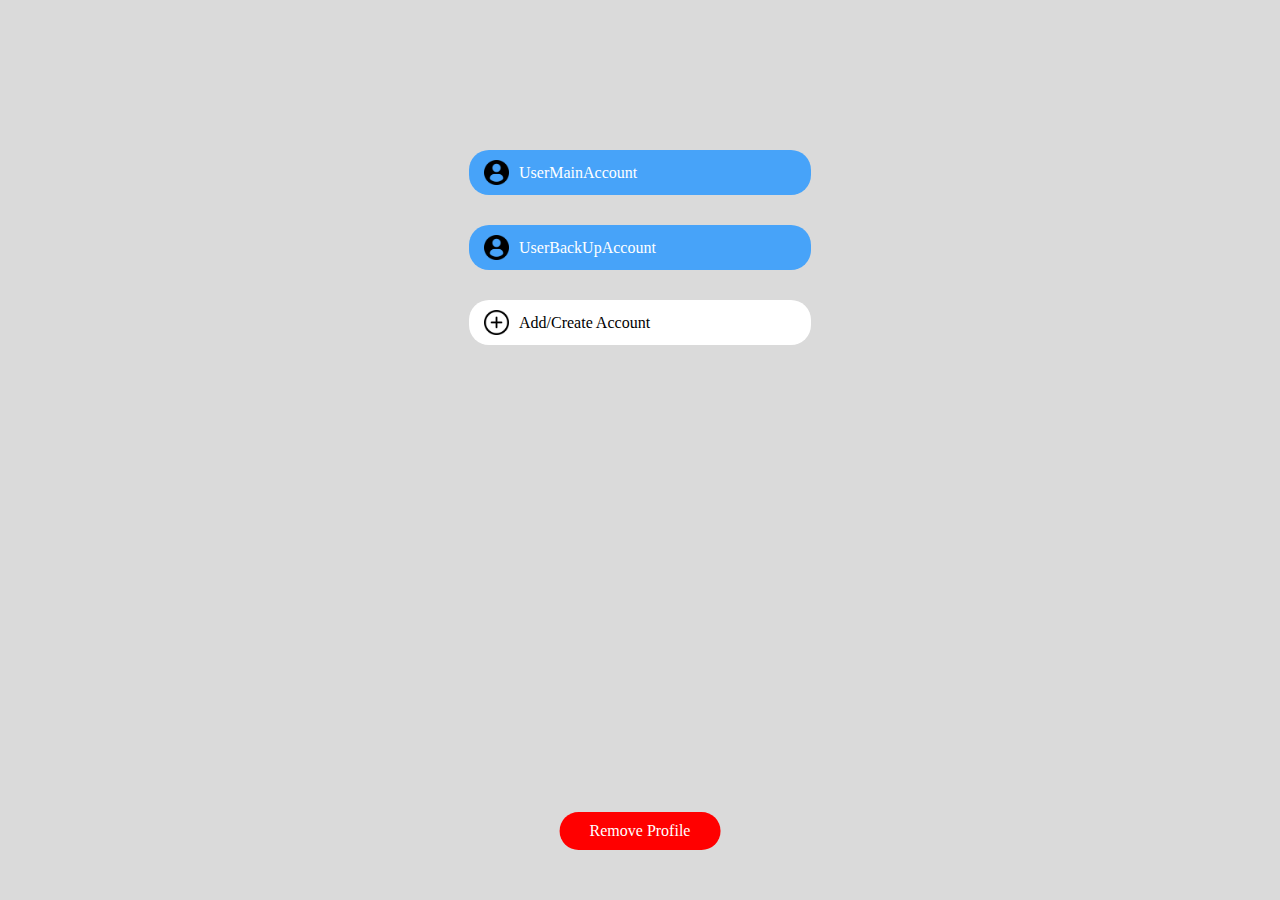
<file: index.html>
<!DOCTYPE html>
<html lang="en">
<head>
    <meta charset="UTF-8">
    <meta name="viewport" content="width=device-width, initial-scale=1.0">
    <title>Login</title>
    <link rel="stylesheet" href="/assets/css/login.css">
</head>
  <body>
    <div class="Container">
      
      <a href="/pages/home.html" class="MainAccBtn">
        <img src="/assets/images/profile-user.png" alt="UserProfile">
        UserMainAccount
      </a>

      <a href="/pages/home.html" class="BackUpAccBtn">
        <img src="/assets/images/profile-user.png" alt="UserProfile">
        UserBackUpAccount
      </a>

      <a href="/pages/register.html" class="AddAccBtn">
          <img src="/assets/images/add.png" alt="PlusIcon">
          Add/Create Account
      </a>

      <div class="DeleteBtn">
        Remove Profile
      </div>

    </div>

  </body>
</html>
</file>
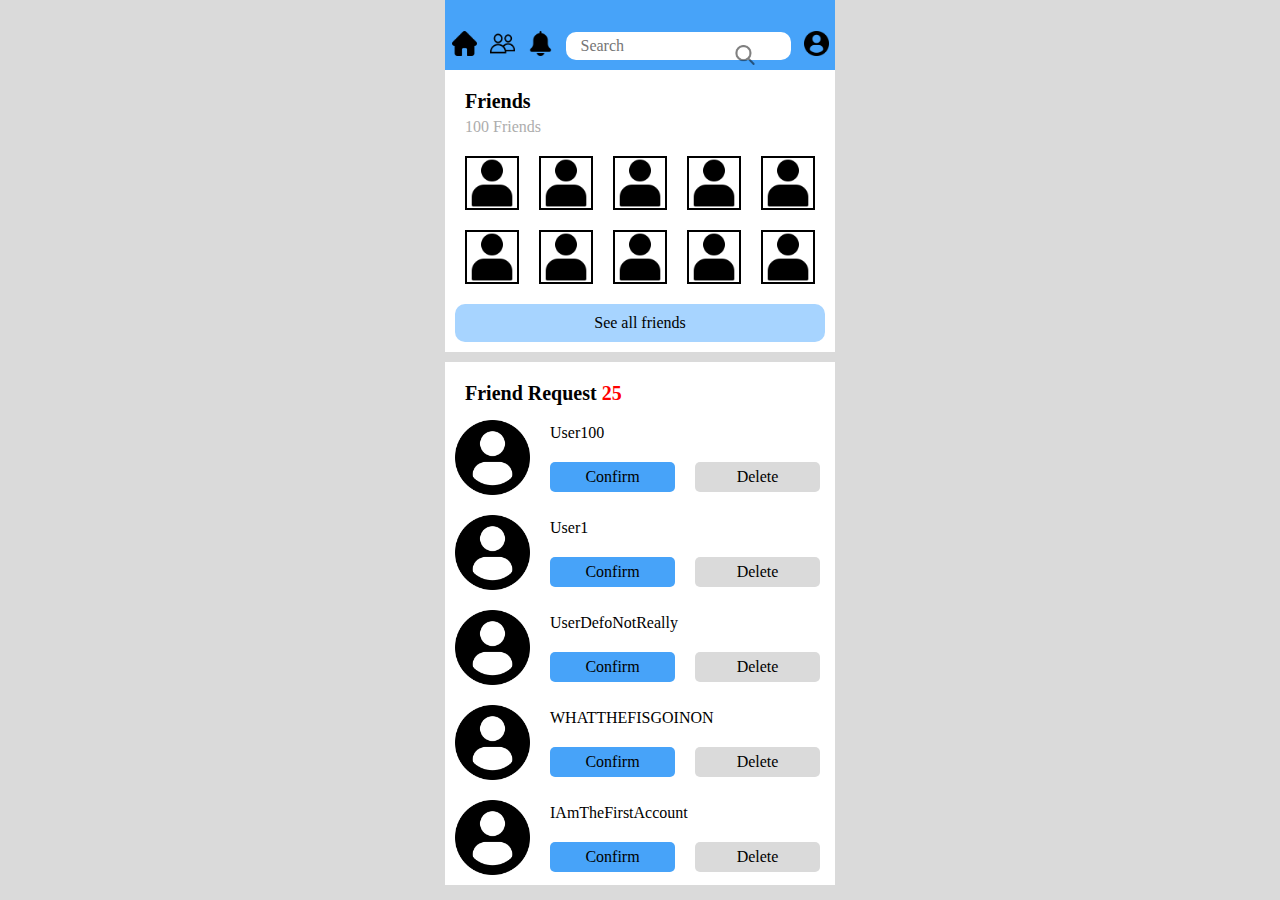
<file: pages/friend.html>
<!DOCTYPE html>
<html lang="en">
<head>
    <meta charset="UTF-8">
    <meta name="viewport" content="width=device-width, initial-scale=1.0">
    <title>Friends</title>
    <link rel="stylesheet" href="/assets/css/friend.css">
</head>
  <body>
      <div class="Container">

        <div class="TopBar">
          <a href="./home.html"><img src="/assets/images/home.png" alt="HomeSelectedIcon"></a>
          <a href="./friend.html"><img src="/assets/images/friendsSelect.png" alt="FriendsIcon"></a>
          <a href="./notification.html"><img src="/assets/images/bell.png" alt="NotificationIcon"></a>
          <textarea name="Search" id="Serarch" cols="20" rows="1" placeholder="Search"></textarea>
          <img class="SearchIcon" src="/assets/images/search.png" alt="SearchIcon">
          <a href="./profile.html"><img src="/assets/images/profile-user.png" alt="PFPIcon"></a>
        </div>  

        <div class="Friends">
          <div class="Title">Friends</div>
          <div class="Number">100 Friends</div>

          <div class="Row1">
            <img src="/assets/images/user.png" alt="FriendIcon">
            <img src="/assets/images/user.png" alt="FriendIcon">
            <img src="/assets/images/user.png" alt="FriendIcon">
            <img src="/assets/images/user.png" alt="FriendIcon">
            <img src="/assets/images/user.png" alt="FriendIcon">
          </div>

          <div class="Row2">
            <img src="/assets/images/user.png" alt="FriendIcon">
            <img src="/assets/images/user.png" alt="FriendIcon">
            <img src="/assets/images/user.png" alt="FriendIcon">
            <img src="/assets/images/user.png" alt="FriendIcon">
            <img src="/assets/images/user.png" alt="FriendIcon">
          </div>

          <div class="Cover">
            <div class="SeeAll">
              See all friends
            </div>
          </div>

        </div>

        <div class="Divider"></div>
        
        <div>
          <div class="Title"><b>Friend Request <span class="Red">25</span></b></div>

          <div class="Requester">
            <img src="/assets/images/profile-user.png" alt="PFPIcon">

            <div>
              <p class="Name">User100</p>
              <div class="Option">
                <div class="Confirm">Confirm</div>
                <div class="Delete">Delete</div>
              </div>
            </div>

          </div>

          <div class="Requester">
            <img src="/assets/images/profile-user.png" alt="PFPIcon">

            <div>
              <p class="Name">User1</p>
              <div class="Option">
                <div class="Confirm">Confirm</div>
                <div class="Delete">Delete</div>
              </div>
            </div>

          </div>

          <div class="Requester">
            <img src="/assets/images/profile-user.png" alt="PFPIcon">

            <div>
              <p class="Name">UserDefoNotReally</p>
              <div class="Option">
                <div class="Confirm">Confirm</div>
                <div class="Delete">Delete</div>
              </div>
            </div>

          </div>

          <div class="Requester">
            <img src="/assets/images/profile-user.png" alt="PFPIcon">

            <div>
              <p class="Name">WHATTHEFISGOINON</p>
              <div class="Option">
                <div class="Confirm">Confirm</div>
                <div class="Delete">Delete</div>
              </div>
            </div>

          </div>

          <div class="Requester">
            <img src="/assets/images/profile-user.png" alt="PFPIcon">

            <div>
              <p class="Name">IAmTheFirstAccount</p>
              <div class="Option">
                <div class="Confirm">Confirm</div>
                <div class="Delete">Delete</div>
              </div>
            </div>

          </div>

          

        </div>

      </div>
  </body>
</html>
</file>
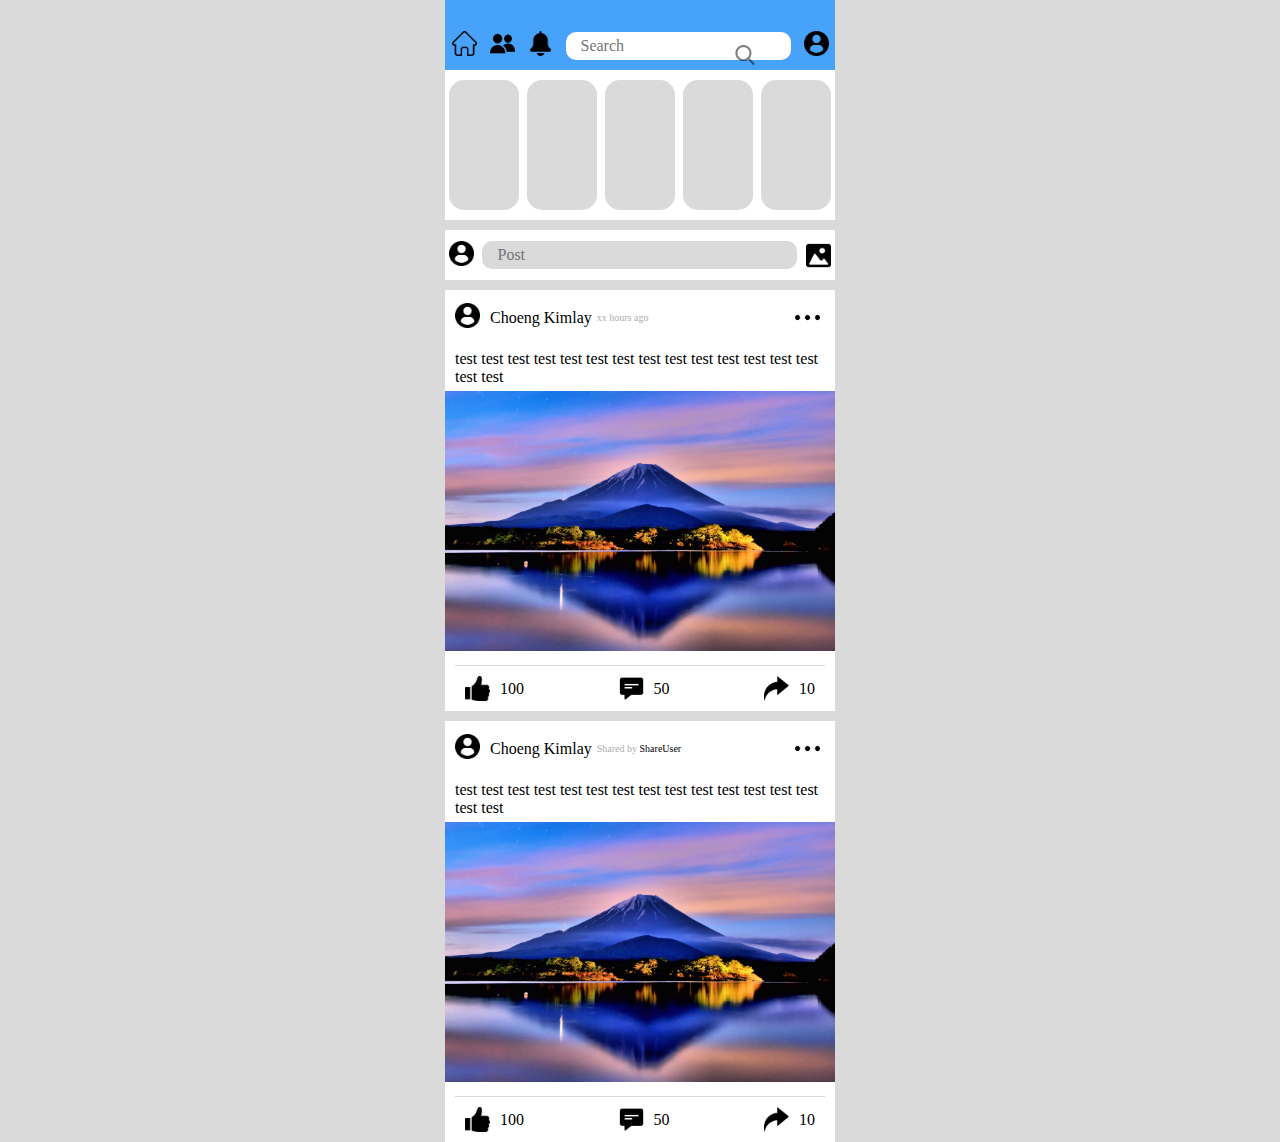
<file: pages/home.html>
<!DOCTYPE html>
<html lang="en">
<head>
  <meta charset="UTF-8">
  <meta name="viewport" content="width=device-width, initial-scale=1.0">
  <title>Home</title>
  <link rel="stylesheet" href="/assets/css/main.css">
</head>
  <body>

    <div class="Container">

      <div class="TopBar">
        <a href="./home.html"><img src="/assets/images/homeSelect.png" alt="HomeSelectedIcon"></a>
        <a href="./friend.html"><img src="/assets/images/friends.png" alt="FriendsIcon"></a>
        <a href="./notification.html"><img src="/assets/images/bell.png" alt="NotificationIcon"></a>
        <textarea name="Search" id="Serarch" cols="20" rows="1" placeholder="Search"></textarea>
        <img class="SearchIcon" src="/assets/images/search.png" alt="SearchIcon">
        <a href="./profile.html"><img src="/assets/images/profile-user.png" alt="PFPIcon"></a>
      </div>

      <div class="StoryContainer">
        <div class="Story"></div>
        <div class="Story"></div>
        <div class="Story"></div>
        <div class="Story"></div>
        <div class="Story"></div>
      </div>

      <div class="Upload">
        <a href="./profile.html"><img src="/assets/images/profile-user.png" alt="PFPIcon"></a>
        <textarea name="Post" id="Post" cols="30" rows="1" placeholder="Post"></textarea>
        <img src="/assets/images/insert-picture-icon.png" alt="PictureIcon">
      </div>

      <div class="PostContainer">

        <div class="PostTopBar">
          <div class="Profile">
            <a href="./profile.html"><img src="/assets/images/profile-user.png" alt="PFPIcon"></a>
            Choeng Kimlay
            <p>xx hours ago</p>
          </div>
          <img class="More" src="/assets/images/more.png" alt="MoreIcon">
        </div>
        
        <div class="PostText">
          test test test test test test test test test test test test test test test test
        </div>

        <img src="/assets/images/mountain.jpg" alt="PostImg">

        <div class="Divider"></div>

        <div class="PostBotBar">
          <div class="Like">
            <img src="/assets/images/like.png" alt="LikeIcon">
            100
          </div>

          <div class="Comment">
            <img src="/assets/images/comment.png" alt="CommentIcon">
            50
          </div>

          <div class="Share">
            <img src="/assets/images/share.png" alt="ShareIcon">
            10
          </div>
        </div>

      </div>

      <div class="PostContainer">
        
        <div class="PostTopBar">
          <div class="Profile">
            <a href="./profile.html"><img src="/assets/images/profile-user.png" alt="PFPIcon"></a>
            Choeng Kimlay
            <p>Shared by <span class="ShareName">ShareUser</span> </p>
          </div>
          <img class="More" src="/assets/images/more.png" alt="MoreIcon">
        </div>
        
        <div class="PostText">
          test test test test test test test test test test test test test test test test
        </div>

        <img src="/assets/images/mountain.jpg" alt="PostImg">

        <div class="Divider"></div>

        <div class="PostBotBar">
          <div class="Like">
            <img src="/assets/images/like.png" alt="LikeIcon">
            100
          </div>

          <div class="Comment">
            <img src="/assets/images/comment.png" alt="CommentIcon">
            50
          </div>

          <div class="Share">
            <img src="/assets/images/share.png" alt="ShareIcon">
            10
          </div>
        </div>

      </div>

      

    </div>

  </body>
</html>
</file>
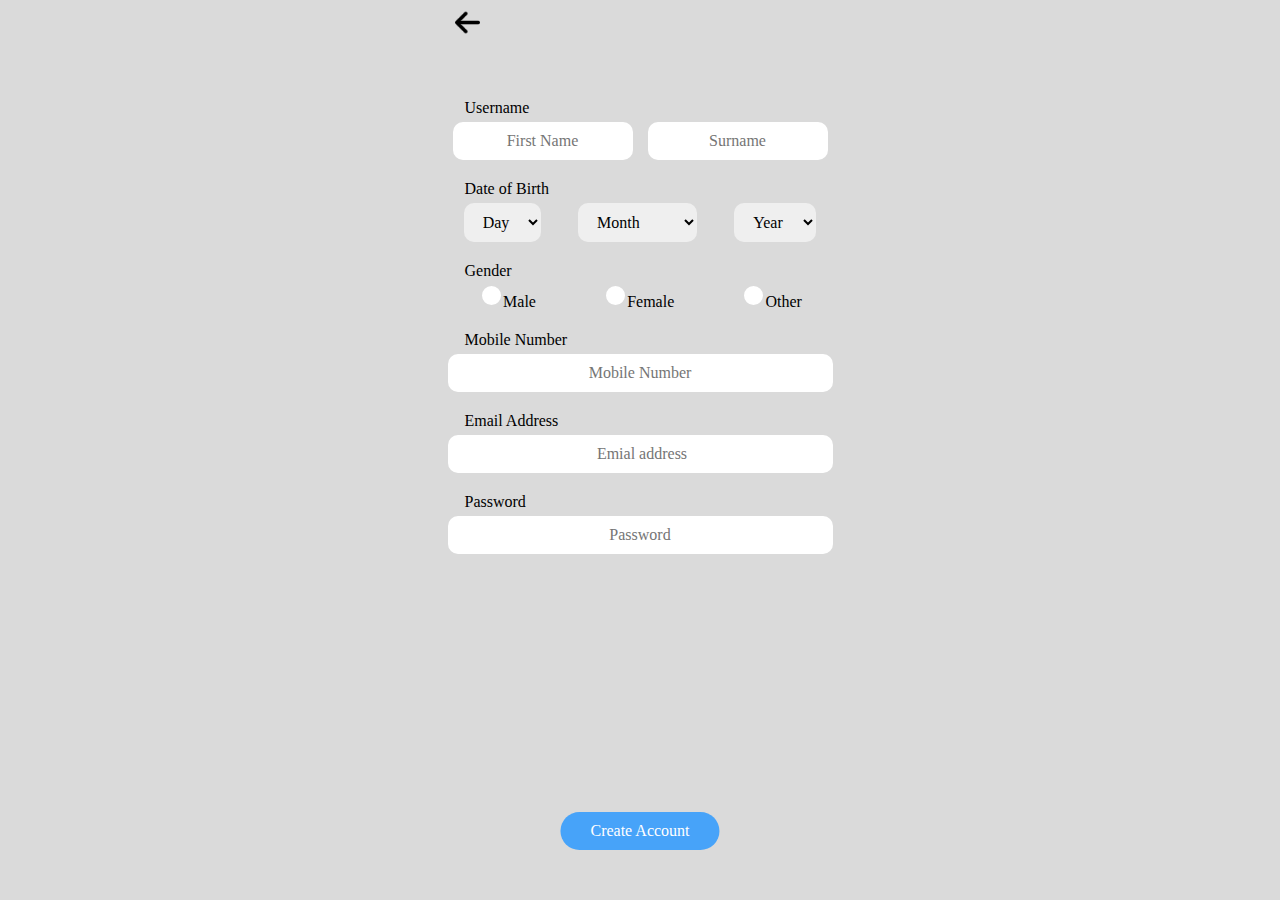
<file: pages/newaccount.html>
<!DOCTYPE html>
<html lang="en">
<head>
    <meta charset="UTF-8">
    <meta name="viewport" content="width=device-width, initial-scale=1.0">
    <title>New Account</title>
    <link rel="stylesheet" href="/assets/css/newaccount.css">
</head>
  <body>
    <div class="container">

      <div class="BackBtn">
        <a href="./register.html">
          <img src="/assets/images/arrow.png" alt="BackArrow">
        </a>
      </div>

      <div class="Username">
        <span class="UsernameTxt">Username</span>
        <div class="UsernameInput">
          <textarea name="FirstName" id="FirstName" cols="15" rows="1" placeholder="First Name"></textarea>
          <textarea name="Surname" id="Surname" cols="15" rows="1" placeholder="Surname"></textarea>
        </div>
      </div>

      <div class="DOB">
        <span class="DOBTxt">Date of Birth</span>
        <div class="DOBInput">
          <!-- Day -->
          <select id="day" name="day" title="day">
            <option value="">Day</option>
          </select>
          <!-- Month -->
          <select id="month" name="month" title="month">
            <option value="">Month</option>
          </select>
          <!-- Year -->
          <select id="year" name="year" title="year">
            <option value="">Year</option>
          </select>
        </div>
      </div>

      <div class="Gender">
        <span class="GenderTxt">Gender</span>
        <div class="GenderInput">

            <div class="Male">
              <!-- Male -->
              <input type="radio" name="Gender" id="Male">
              <label for="Male">Male</label>
            </div>

            <div class="Female">
              <!-- Female -->
              <input type="radio" name="Gender" id="Female" >
              <label for="Female">Female</label>
            </div>

            <div class="Other">
              <!-- Other -->
              <input type="radio" name="Gender" id="Other" >
              <label for="Other">Other</label>
            </div>

          </div>
        </div>
      </div>

      <div class="Number">
        <span class="NumberTxt">Mobile Number</span>
        <div class="NumberInput">
          <textarea name="Number" id="Number" cols="30" rows="1" placeholder="Mobile Number"></textarea>
        </div>
      </div>

      <div class="Email">
        <span class="EmailTxt">Email Address</span>
        <div class="EmailInput">
          <textarea name="Email" id="Email" cols="30" rows="1" placeholder=" Emial address"></textarea>
        </div>
      </div>

      <div class="Password">
        <span class="PasswordTxt">Password</span>
        <div class="PasswordInput">
          <textarea name="Password" id="Password" cols="30" rows="1" placeholder="Password"></textarea>
        </div>
      </div>


      <a href="./home.html">
        <div class="CreateBtn">
          Create Account
        </div>
      </a>
      

    </div>

    <script src="/assets/js/newaccount.js"></script>

  </body>
</html>
</file>
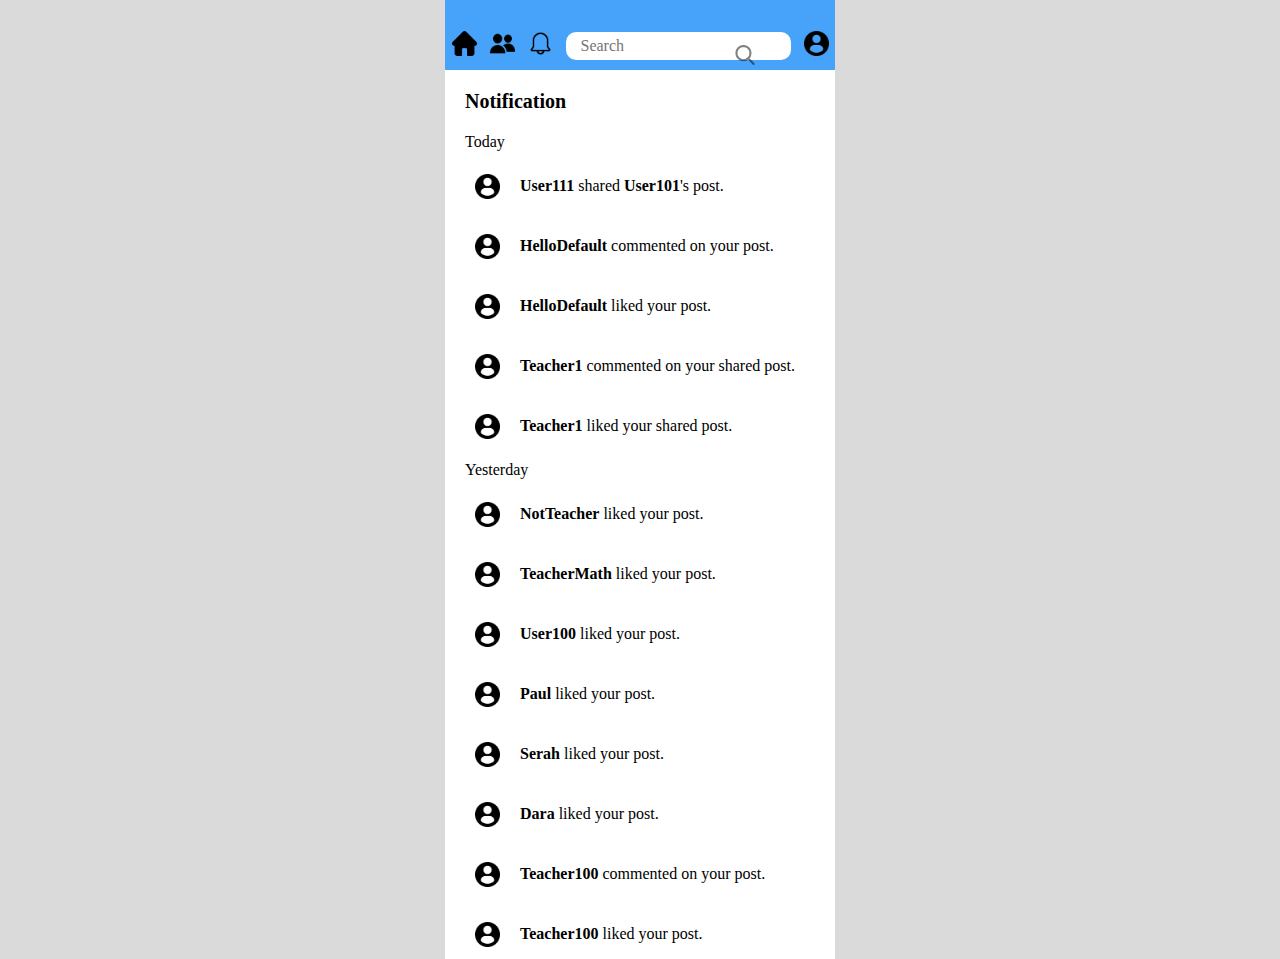
<file: pages/notification.html>
<!DOCTYPE html>
<html lang="en">
<head>
    <meta charset="UTF-8">
    <meta name="viewport" content="width=device-width, initial-scale=1.0">
    <title>Notification</title>
    <link rel="stylesheet" href="/assets/css/notification.css">
</head>
  <body>
      
    <div class="Container">

      <div class="TopBar">
        <a href="./home.html"><img src="/assets/images/home.png" alt="HomeSelectedIcon"></a>
        <a href="./friend.html"><img src="/assets/images/friends.png" alt="FriendsIcon"></a>
        <a href="./notification.html"><img src="/assets/images/bellSelect.png" alt="NotificationIcon"></a>
        <textarea name="Search" id="Serarch" cols="20" rows="1" placeholder="Search"></textarea>
        <img class="SearchIcon" src="/assets/images/search.png" alt="SearchIcon">
        <a href="./profile.html"><img src="/assets/images/profile-user.png" alt="PFPIcon"></a>
      </div>

      <div class="Notification">
        <p class="Title">Notification</p>
        <span class="Date">Today</span>

        <div class="Notif">
          <img src="/assets/images/profile-user.png" alt="PFPIcon">
          <p><b>User111</b> shared <b>User101</b>'s post.</p>
        </div>

        <div class="Notif">
          <img src="/assets/images/profile-user.png" alt="PFPIcon">
          <p><b>HelloDefault</b> commented on your post.</p>
        </div>

        <div class="Notif">
          <img src="/assets/images/profile-user.png" alt="PFPIcon">
          <p><b>HelloDefault</b> liked your post.</p>
        </div>

        <div class="Notif">
          <img src="/assets/images/profile-user.png" alt="PFPIcon">
          <p><b>Teacher1</b> commented on your shared post.</p>
        </div>

        <div class="Notif">
          <img src="/assets/images/profile-user.png" alt="PFPIcon">
          <p><b>Teacher1</b> liked your shared post.</p>
        </div>

      </div>

      <div>
        <span class="Date">Yesterday</span>

        <div class="Notif">
          <img src="/assets/images/profile-user.png" alt="PFPIcon">
          <p><b>NotTeacher</b> liked your post.</p>
        </div>

        <div class="Notif">
          <img src="/assets/images/profile-user.png" alt="PFPIcon">
          <p><b>TeacherMath</b> liked your post.</p>
        </div>

        <div class="Notif">
          <img src="/assets/images/profile-user.png" alt="PFPIcon">
          <p><b>User100</b> liked your post.</p>
        </div>

        <div class="Notif">
          <img src="/assets/images/profile-user.png" alt="PFPIcon">
          <p><b>Paul</b> liked your post.</p>
        </div>

        <div class="Notif">
          <img src="/assets/images/profile-user.png" alt="PFPIcon">
          <p><b>Serah</b> liked your post.</p>
        </div>

        <div class="Notif">
          <img src="/assets/images/profile-user.png" alt="PFPIcon">
          <p><b>Dara</b> liked your post.</p>
        </div>

        <div class="Notif">
          <img src="/assets/images/profile-user.png" alt="PFPIcon">
          <p><b>Teacher100</b> commented on your post.</p>
        </div>

        <div class="Notif">
          <img src="/assets/images/profile-user.png" alt="PFPIcon">
          <p><b>Teacher100</b> liked your post.</p>
        </div>

      </div>

    </div>

  </body>
</html>
</file>
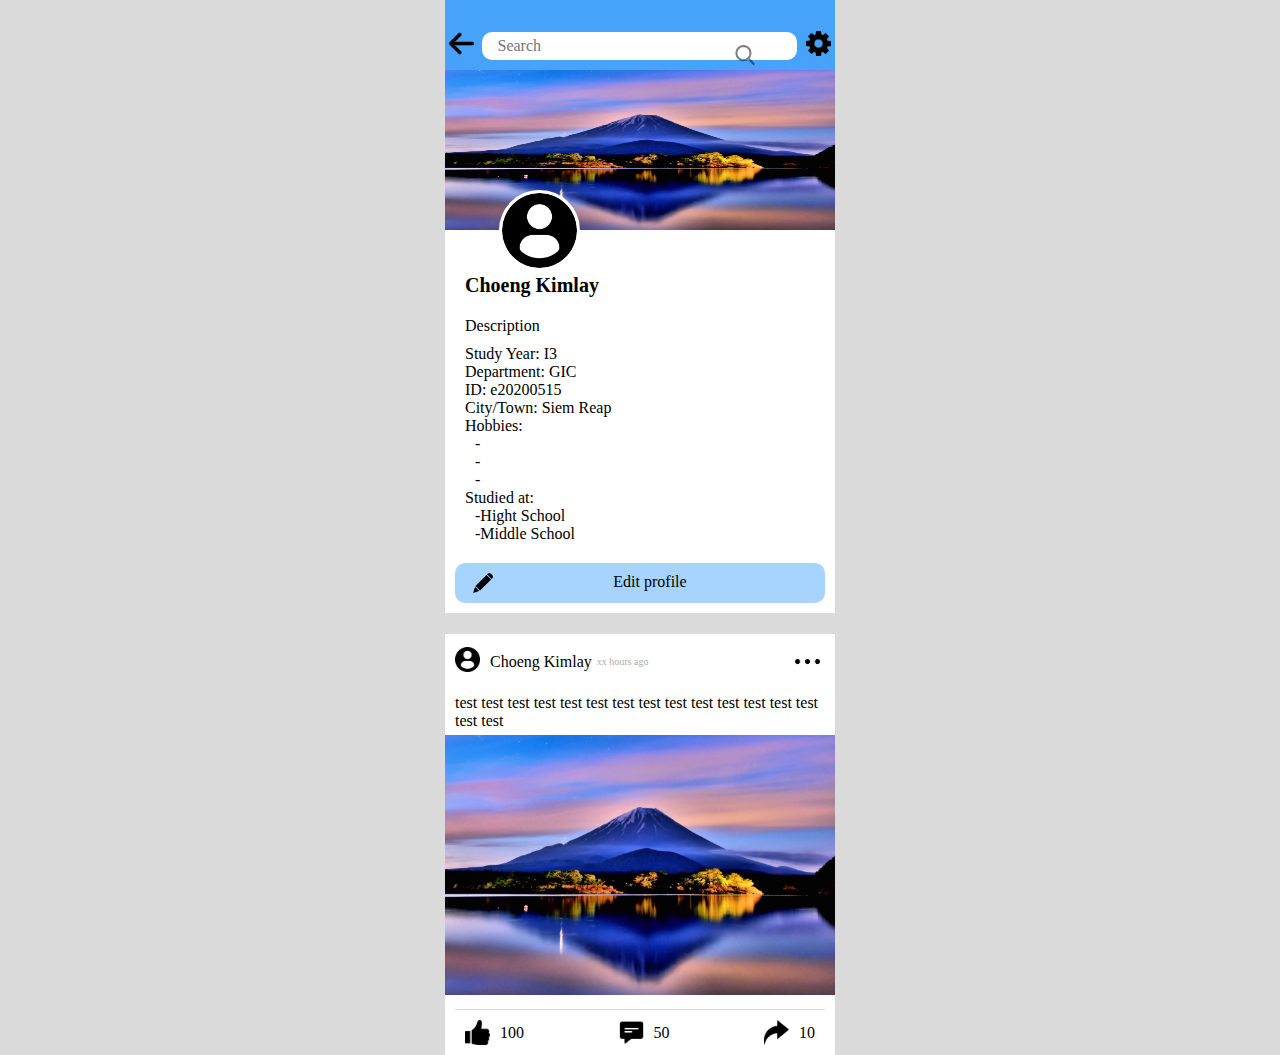
<file: pages/profile.html>
<!DOCTYPE html>
<html lang="en">
<head>
    <meta charset="UTF-8">
    <meta name="viewport" content="width=device-width, initial-scale=1.0">
    <title>Profile</title>
    <link rel="stylesheet" href="/assets/css/profile.css">
</head>
  <body>
      <div class="Container">

        <div class="TopBar">
          <a href="./home.html"><img src="/assets/images/arrow.png" alt="BackArrowIcon"></a>
          <textarea name="Search" id="Serarch" cols="30" rows="1" placeholder="Search"></textarea>
          <img class="SearchIcon" src="/assets/images/search.png" alt="SearchIcon">
          <a href="./setting.html"><img src="/assets/images/cog-wheel-silhouette.png" alt="SettingIcon"></a>
        </div>

        <img class="Background" src="/assets/images/mountain.jpg" alt="BackgroundImage">
        <img class="PFP" src="/assets/images/profile-user.png" alt="PFPIcon">

        <div class="Name">Choeng Kimlay</div>
        <div class="Description">
          <div class="Pad">Description</div>
          <div>Study Year: I3</div>
          <div>Department: GIC</div>
          <div>ID: e20200515</div>
          <div>City/Town: Siem Reap</div>
          <div>Hobbies:</div>
          <div class="Tab">-</div>
          <div class="Tab">-</div>
          <div class="Tab">-</div>
          <div>Studied at:</div>
          <div class="Tab">-Hight School</div>
          <div class="Tab">-Middle School</div>
        </div>

        <div class="Cover">
          <div class="EditProfile">
            <img src="/assets/images/pen.png" alt="PenIcon">
            Edit profile
          </div>
        </div>

      </div>

      <div class="Divider"></div>

      <div class="PostContainer">

        <div class="PostTopBar">
          <div class="Profile">
            <a href="./profile.html"><img src="/assets/images/profile-user.png" alt="PFPIcon"></a>
            Choeng Kimlay
            <p>xx hours ago</p>
          </div>
          <img class="More" src="/assets/images/more.png" alt="MoreIcon">
        </div>
        
        <div class="PostText">
          test test test test test test test test test test test test test test test test
        </div>

        <img src="/assets/images/mountain.jpg" alt="PostImg">

        <div class="Divider"></div>

        <div class="PostBotBar">
          <div class="Like">
            <img src="/assets/images/like.png" alt="LikeIcon">
            100
          </div>

          <div class="Comment">
            <img src="/assets/images/comment.png" alt="CommentIcon">
            50
          </div>

          <div class="Share">
            <img src="/assets/images/share.png" alt="ShareIcon">
            10
          </div>
        </div>

      </div>

      </div>
  </body>
</html>
</file>
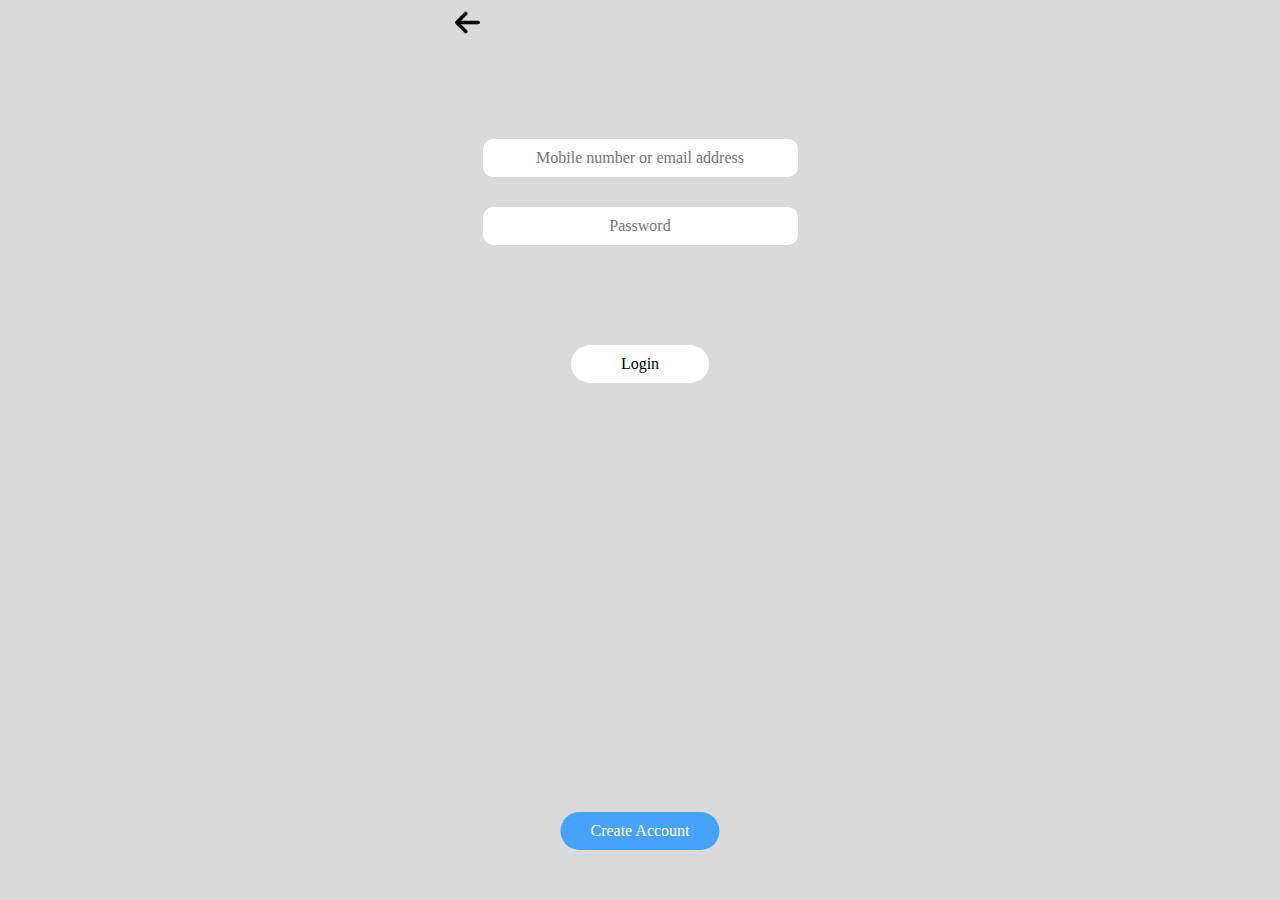
<file: pages/register.html>
<!DOCTYPE html>
<html lang="en">
<head>
    <meta charset="UTF-8">
    <meta name="viewport" content="width=device-width, initial-scale=1.0">
    <title>Register</title>
    <link rel="stylesheet" href="/assets/css/register.css">
</head>
  <body>
    <div class="Container">

      <div class="BackBtn">
        <a href="/index.html">
          <img src="/assets/images/arrow.png" alt="BackArrow">
        </a>
      </div>

      <div class="PhoneNumber">
        <textarea name="PhoneNumber" id="PhoneNumber" cols="30" rows="1" maxlength="30" placeholder="Mobile number or email address"></textarea>
      </div>

      <div class="Password">
        <textarea name="Password" id="Password" cols="30" rows="1" maxlength="30" placeholder="Password"></textarea>
      </div>
      
      <a href="./home.html">
        <div class="LoginBtn">
          Login
        </div>
      </a>
      
      <a href="./newaccount.html">
        <div class="CreateBtn">
          Create Account
        </div>
      </a>

    </div>
  </body>
</html>
</file>
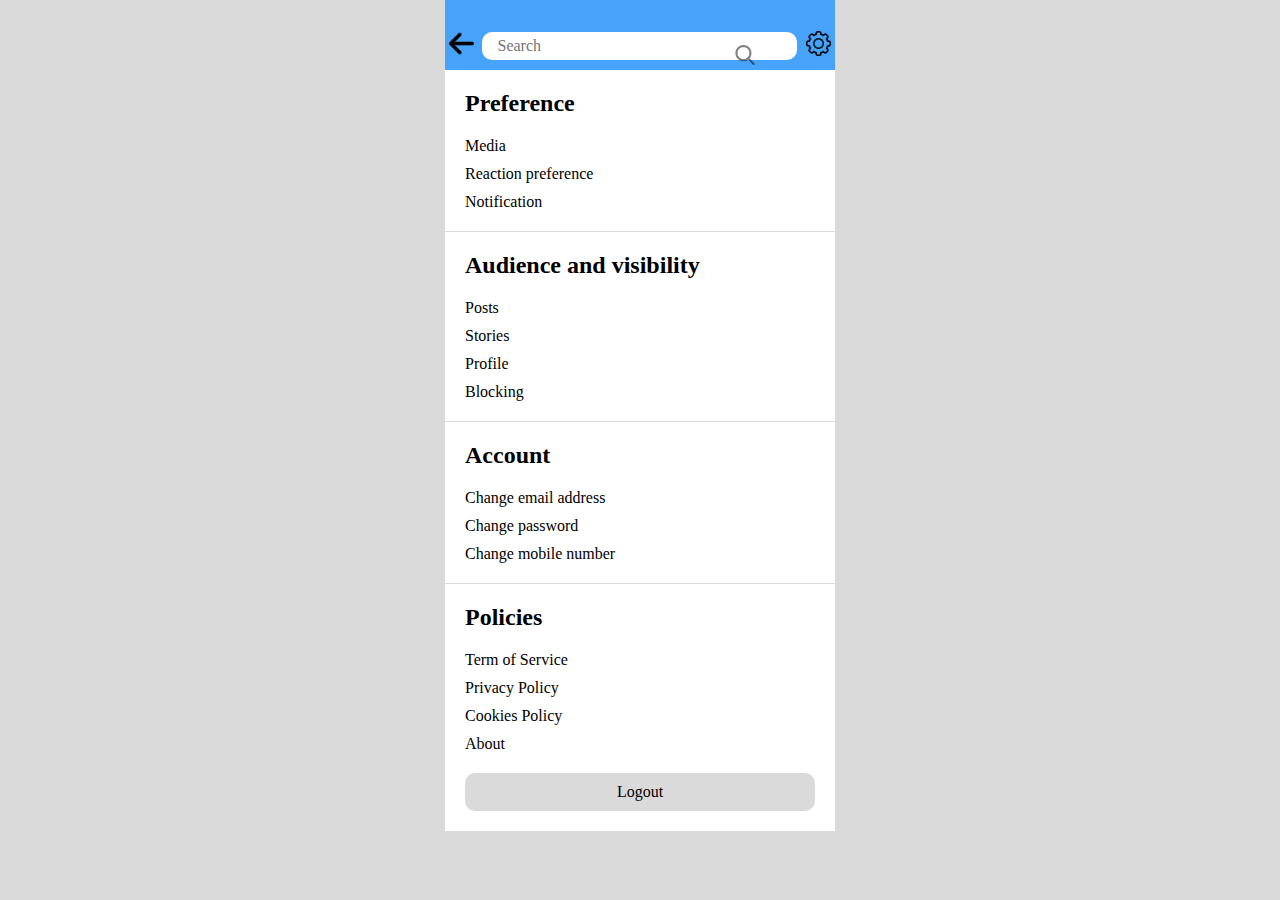
<file: pages/setting.html>
<!DOCTYPE html>
<html lang="en">
<head>
    <meta charset="UTF-8">
    <meta name="viewport" content="width=device-width, initial-scale=1.0">
    <title>Setting</title>
    <link rel="stylesheet" href="/assets/css/setting.css">
</head>
  <body>
      <div class="Container">

        <div class="TopBar">
          <a href="./profile.html"><img src="/assets/images/arrow.png" alt="BackArrowIcon"></a>
          <textarea name="Search" id="Serarch" cols="30" rows="1" placeholder="Search"></textarea>
          <img class="SearchIcon" src="/assets/images/search.png" alt="SearchIcon">
          <a href="./setting.html"><img src="/assets/images/settingsSelect.png" alt="SettingIcon"></a>
        </div>

        <div class="Title">Preference</div>
        <div class="Option">
          <div class="Space">Media</div>
          <div class="Space">Reaction preference</div>
          <div class="SpaceLast">Notification</div>
        </div>

        <div class="Divider"></div>

        <div class="Title">Audience and visibility</div>
        <div class="Option">
          <div class="Space">Posts</div>
          <div class="Space">Stories</div>
          <div class="Space">Profile</div>
          <div class="SpaceLast">Blocking</div>
        </div>

        <div class="Divider"></div>

        <div class="Title">Account</div>
        <div class="Option">
          <div class="Space">Change email address</div>
          <div class="Space">Change password</div>
          <div class="SpaceLast">Change mobile number</div>
        </div>

        <div class="Divider"></div>

        <div class="Title">Policies</div>
        <div class="Option">
          <div class="Space">Term of Service</div>
          <div class="Space">Privacy Policy</div>
          <div class="Space">Cookies Policy</div>
          <div class="SpaceLast">About</div>
        </div>
        
        <div class="Wrap">
          <a href="/index.html"><div class="Logout">Logout</div></a>
        </div>

      </div>
  </body>
</html>
</file>
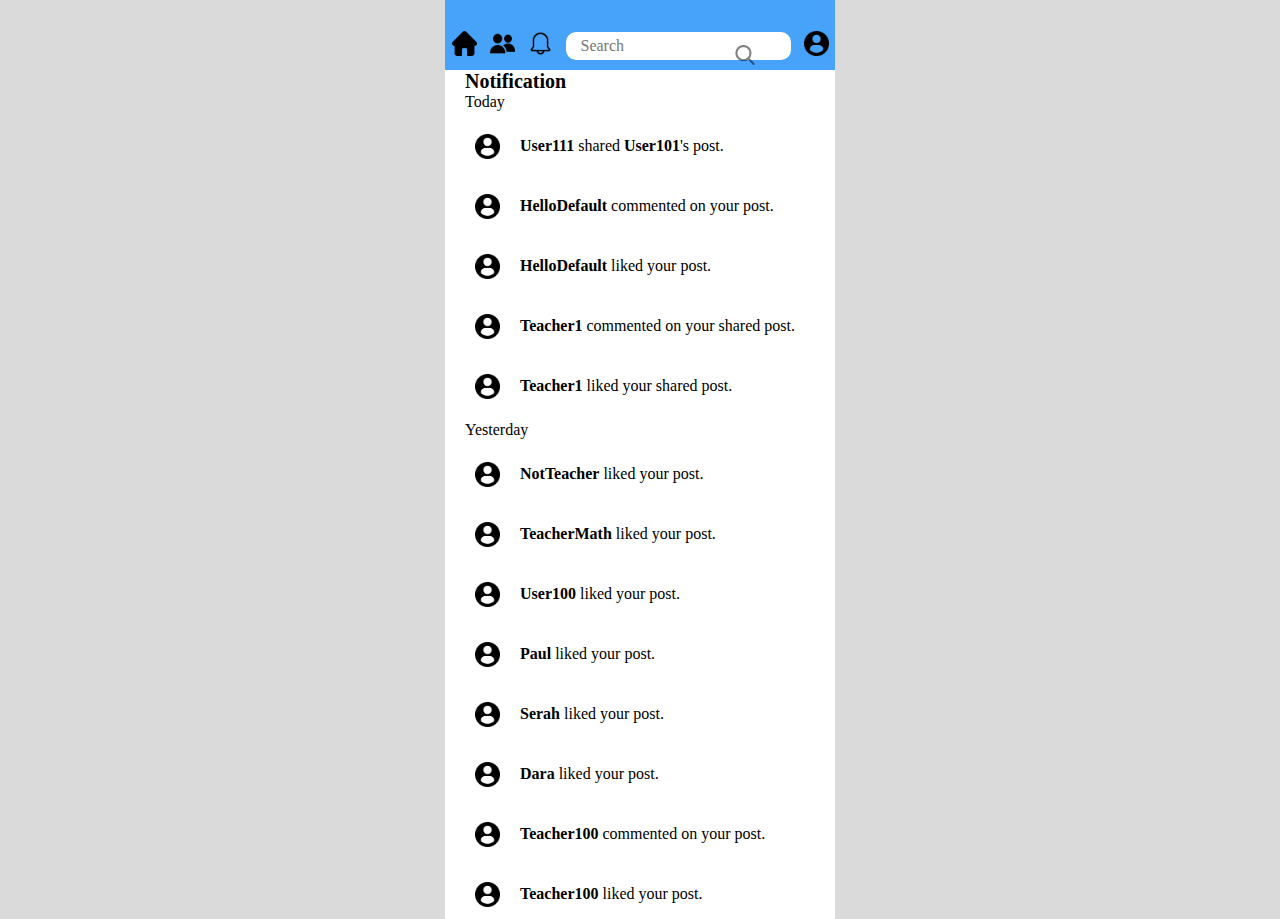
<file: public/pages/notification.html>
<!DOCTYPE html>
<html lang="en">
<head>
    <meta charset="UTF-8">
    <meta name="viewport" content="width=device-width, initial-scale=1.0">
    <title>Notification</title>
    <link rel="stylesheet" href="/assets/css/notification.css">
</head>
  <body>
      
    <div class="Container">

      <div class="TopBar">
        <a href="./home.html"><img src="/assets/images/home.png" alt="HomeSelectedIcon"></a>
        <a href="./friend.html"><img src="/assets/images/friends.png" alt="FriendsIcon"></a>
        <a href="./notification.html"><img src="/assets/images/bellSelect.png" alt="NotificationIcon"></a>
        <textarea name="Search" id="Serarch" cols="20" rows="1" placeholder="Search"></textarea>
        <img class="SearchIcon" src="/assets/images/search.png" alt="SearchIcon">
        <a href="./profile.html"><img src="/assets/images/profile-user.png" alt="PFPIcon"></a>
      </div>

      <div class="Notification">
        <div class="Title">Notification</div>
        <span class="Date">Today</span>

        <div class="Notif">
          <img src="/assets/images/profile-user.png" alt="PFPIcon">
          <p><b>User111</b> shared <b>User101</b>'s post.</p>
        </div>

        <div class="Notif">
          <img src="/assets/images/profile-user.png" alt="PFPIcon">
          <p><b>HelloDefault</b> commented on your post.</p>
        </div>

        <div class="Notif">
          <img src="/assets/images/profile-user.png" alt="PFPIcon">
          <p><b>HelloDefault</b> liked your post.</p>
        </div>

        <div class="Notif">
          <img src="/assets/images/profile-user.png" alt="PFPIcon">
          <p><b>Teacher1</b> commented on your shared post.</p>
        </div>

        <div class="Notif">
          <img src="/assets/images/profile-user.png" alt="PFPIcon">
          <p><b>Teacher1</b> liked your shared post.</p>
        </div>

      </div>

      <div>
        <span class="Date">Yesterday</span>

        <div class="Notif">
          <img src="/assets/images/profile-user.png" alt="PFPIcon">
          <p><b>NotTeacher</b> liked your post.</p>
        </div>

        <div class="Notif">
          <img src="/assets/images/profile-user.png" alt="PFPIcon">
          <p><b>TeacherMath</b> liked your post.</p>
        </div>

        <div class="Notif">
          <img src="/assets/images/profile-user.png" alt="PFPIcon">
          <p><b>User100</b> liked your post.</p>
        </div>

        <div class="Notif">
          <img src="/assets/images/profile-user.png" alt="PFPIcon">
          <p><b>Paul</b> liked your post.</p>
        </div>

        <div class="Notif">
          <img src="/assets/images/profile-user.png" alt="PFPIcon">
          <p><b>Serah</b> liked your post.</p>
        </div>

        <div class="Notif">
          <img src="/assets/images/profile-user.png" alt="PFPIcon">
          <p><b>Dara</b> liked your post.</p>
        </div>

        <div class="Notif">
          <img src="/assets/images/profile-user.png" alt="PFPIcon">
          <p><b>Teacher100</b> commented on your post.</p>
        </div>

        <div class="Notif">
          <img src="/assets/images/profile-user.png" alt="PFPIcon">
          <p><b>Teacher100</b> liked your post.</p>
        </div>

      </div>

    </div>

  </body>
</html>
</file>
<file: assets/css/login.css>
body{
    background-color: #DADADA;
    max-width: 390px;
    margin: auto;
}
a{
    text-decoration: none;
}
.MainAccBtn{
    background-color: #47A3F9;
    margin: 150px auto 0 auto;
    max-width: 80%;
    color: white;
    border-radius: 20px;
    padding: 10px 15px;
    display: flex;
    align-items: center;
    justify-content: start;
}
.MainAccBtn img{
    width: 25px;
    margin-right: 10px;
}
.BackUpAccBtn{
    background-color: #47A3F9;
    margin: 30px auto 0 auto;
    max-width: 80%;
    color: white;
    border-radius: 20px;
    padding: 10px 15px;
    display: flex;
    align-items: center;
    justify-content: start;
}
.BackUpAccBtn img{
    width: 25px;
    margin-right: 10px;
}
.AddAccBtn{
    background-color: white;
    color: black;
    margin: 30px auto 0 auto;
    max-width: 80%;
    border-radius: 20px;
    padding: 10px 15px;
    display: flex;
    align-items: center;
    justify-content: start;
}
.AddAccBtn img{
    width: 25px;
    margin-right: 10px;
}
.LoginBtn{
    background-color: white;
    margin: 50px auto 0 auto;
    max-width: 20%;
    border-radius: 20px;
    padding: 10px 30px;
    display: flex;
    justify-content: center;
}
.DeleteBtn{
    background-color: #FF0000;
    max-width: 30%;
    color: white;
    border-radius: 20px;
    padding: 10px 30px;
    display: flex;
    justify-content: center;
    position: absolute;
    left: 50%;
    bottom: 50px;
    transform: translateX(-50%);
}
</file>
<file: assets/css/friend.css>
body{
    background-color: #DADADA;
    max-width: 390px;
    margin: auto;
}
.Container{
    background-color: white;
}
.TopBar{
    background-color: #47A3F9;
    height: 70px;
    display: flex;
    justify-content: space-around;
    align-items: end;
}
.TopBar img{
    width: 25px;
    margin-bottom: 10px;
}
.TopBar img:nth-child(5){
    width: 20px;
    opacity: 50%;
}
.TopBar textarea{
    padding: 5px 15px;
    border-radius: 10px;
    resize: none;
    border: none;
    font-family: "Times New Roman", Times, serif;
    font-size: 16px;
    margin-bottom: 10px;
}
.SearchIcon{
    position: absolute;
    right: 41%;
    top: 5%;
}
.Friends img{
    width: 50px;
    border: 2px solid black;
    margin: 10px;
}
.Title{
    margin: 20px 0px 5px 20px;
    font-size: 20px;
    font-weight: bold;
}
.Number{
    margin-left: 20px;
    color: rgb(173, 173, 173);
}
.Row1{
    margin-top: 10px;
    display: flex;
    justify-content: center;
}
.Row2{
    display: flex;
    justify-content: center;
}
.Cover{
    padding: 10px;
}
.SeeAll{
    background-color: #A7D4FF;
    display: flex;
    justify-content: center;
    padding: 10px;
    border-radius: 10px;
}
.Divider{
    background-color: #DADADA;
    height: 10px;
}
.Red{
    color: red;
}
.Requester{
    display: flex;
    align-items: center;
}
.Requester img{
    width: 75px;
    padding: 10px;
}
.Option{
    display: flex;
}
.Name{
    margin: 10px;
}
.Confirm{
    background-color: #47A3F9;
    border-radius: 5px;
    width: 125px;
    height: 30px;
    display: flex;
    align-items: center;
    justify-content: center;
    margin: 10px;
}
.Delete{
    background-color: #DADADA;
    width: 125px;
    height: 30px;
    display: flex;
    align-items: center;
    justify-content: center;
    border-radius: 5px;
    margin: 10px;
}
</file>
<file: assets/css/main.css>
body{
    background-color: #DADADA;
    max-width: 390px;
    margin: auto;
}
.TopBar{
    background-color: #47A3F9;
    height: 70px;
    display: flex;
    justify-content: space-around;
    align-items: end;
}
.TopBar img{
    width: 25px;
    margin-bottom: 10px;
}
.TopBar img:nth-child(5){
    width: 20px;
    opacity: 50%;
}
.TopBar textarea{
    padding: 5px 15px;
    border-radius: 10px;
    resize: none;
    border: none;
    font-family: "Times New Roman", Times, serif;
    font-size: 16px;
    margin-bottom: 10px;
}
.SearchIcon{
    position: absolute;
    right: 41%;
    top: 5%;
}
.StoryContainer{
    background-color: white;
    height: 150px;
    display: flex;
    align-items: center;
    justify-content: space-around;
}
.Story{
    background-color: #DADADA;
    height: 130px;
    width: 70px;
    border-radius: 15px;
}
.Upload{
    background-color: white;
    margin-top: 10px;
    height: 50px;
    display: flex;
    justify-content: space-around;
    align-items: center;
}
.Upload img{
    width: 25px;
}
.Upload textarea{
    padding: 5px 15px;
    border-radius: 10px;
    border: none;
    resize: none;
    font-family: "Times New Roman", Times, serif;
    font-size: 16px;
    background-color: #DADADA;
}
.PostContainer{
    background-color: white;
    margin-top: 10px;
}
.PostContainer img{
    width: 390px;
}
.PostTopBar{
    display: flex;
    align-items: center;
    justify-content: space-between;
}
.PostTopBar img{
    width: 25px;
    margin: 5px;
}
.Profile{
    display: flex;
    align-items: center;
}
.Profile img{
    padding: 5px;
}
.Profile p{
    font-size: 10px;
    padding-left: 5px;
    color: rgb(173, 173, 173);
}
.Profile span{
    font-size: 10px;
    color: black
}
.More{
    padding: 10px;
}
.PostText{
    font-size: 16px;
    margin: 5px 10px;
}
.Divider{
    height: 1px;
    width: 370px;
    background-color: #DADADA;
    margin: 10px auto;
}
.PostBotBar{
    width: 350px;
    margin: auto;
    padding-bottom: 10px;
    display: flex;
    align-items: center;
    justify-content: space-between;
}
.PostBotBar img{
    width: 25px;
    margin-right: 10px;
}
.Like{
    display: flex;
    align-items: center;
}
.Comment{
    display: flex;
    align-items: center;
}
.Share{
    display: flex;
    align-items: center;
}
</file>
<file: assets/css/newaccount.css>
body{
    background-color: #DADADA;
    max-width: 390px;
    margin: auto;
}
a{
    text-decoration: none;
}
textarea::placeholder {
    text-align: center;
}
input[type='radio']:after {
    width: 15px;
    height: 15px;
    border-radius: 15px;
    top: -2px;
    left: -1px;
    position: relative;
    background-color: white;
    content: '';
    display: inline-block;
    visibility: visible;
    border: 2px solid white;
}
input[type='radio']:checked:after {
    width: 15px;
    height: 15px;
    border-radius: 15px;
    top: -2px;
    left: -1px;
    position: relative;
    background-color: #47A3F9;
    content: '';
    display: inline-block;
    visibility: visible;
    border: 2px solid white;
}
.BackBtn img{
    width: 25px;
    margin: 10px 0 0 10px;
}
.Username{
    margin-top: 60px;
}
.UsernameTxt {
    margin-left: 5%;
}
.UsernameInput{
    display: flex;
    justify-content: space-around;
}
.UsernameInput textarea{
    padding: 10px 15px;
    margin-top: 5px;
    border-radius: 10px;
    resize: none;
    border: none;
    font-family: "Times New Roman", Times, serif;
    font-size: 16px;
}
.DOB{
    margin-top: 20px;
}
.DOBTxt{
    margin-left: 5%;
}
.DOBInput{
    display: flex;
    justify-content: space-around;
}
.DOBInput select{
    padding: 10px 15px;
    margin-top: 5px;
    border-radius: 10px;
    resize: none;
    border: none;
    font-family: "Times New Roman", Times, serif;
    font-size: 16px;
}
.Gender{
    margin-top: 20px;
}
.GenderTxt{
    margin-left: 5%;
}
.GenderInput{
    display: flex;
    justify-content: space-around;
    margin-top: 5px;
}
.Number{
    margin-top: 20px;
}
.NumberTxt{
    margin-left: 5%;
}
.NumberInput{
    display: flex;
    justify-content: center;
}
.Number textarea{
    padding: 10px 50px;    
    margin-top: 5px;
    border-radius: 10px;
    resize: none;
    border: none;
    font-family: "Times New Roman", Times, serif;
    font-size: 16px;
}
.Email{
    margin-top: 20px;
}
.EmailTxt{
    margin-left: 5%;
}
.EmailInput{
    display: flex;
    justify-content: center;
}
.Email textarea{
    padding: 10px 50px;    
    margin-top: 5px;
    border-radius: 10px;
    resize: none;
    border: none;
    font-family: "Times New Roman", Times, serif;
    font-size: 16px;
}
.Password{
    margin-top: 20px;
}
.PasswordTxt{
    margin-left: 5%;
}
.PasswordInput{
    display: flex;
    justify-content: center;
}
.Password textarea{
    padding: 10px 50px;    
    margin-top: 5px;
    border-radius: 10px;
    resize: none;
    border: none;
    font-family: "Times New Roman", Times, serif;
    font-size: 16px;
}
.CreateBtn{
    background-color: #47A3F9;
    max-width: 30%;
    color: white;
    border-radius: 20px;
    padding: 10px 30px;
    display: flex;
    justify-content: center;
    position: absolute;
    left: 50%;
    bottom: 50px;
    transform: translateX(-50%);
}
.CreateBtn a{
    color: white;
}
</file>
<file: assets/css/notification.css>
body{
    background-color: #DADADA;
    max-width: 390px;
    margin: auto;
}
.Container{
    background-color: white;
}
.TopBar{
    background-color: #47A3F9;
    height: 70px;
    display: flex;
    justify-content: space-around;
    align-items: end;
}
.TopBar img{
    width: 25px;
    margin-bottom: 10px;
}
.TopBar img:nth-child(5){
    width: 20px;
    opacity: 50%;
}
.TopBar textarea{
    padding: 5px 15px;
    border-radius: 10px;
    resize: none;
    border: none;
    font-family: "Times New Roman", Times, serif;
    font-size: 16px;
    margin-bottom: 10px;
}
.SearchIcon{
    position: absolute;
    right: 41%;
    top: 5%;
}
.Notification{
    margin-bottom: 10px;
}
.Title{
    margin-left: 20px;
    font-size: 20px;
    font-weight: bold;
}
.Date{
    margin-left: 20px;
}
.Notif{
    margin-top: 10px;
    margin-left: 20px;
    display: flex;
    align-items: center;
}
.Notif img{
    margin: 0px 20px 0px 10px;
    width: 25px;
}
</file>
<file: assets/css/profile.css>
body{
    background-color: #DADADA;
    max-width: 390px;
    margin: auto;
}
.Container{
    background-color: white;
}
.TopBar{
    background-color: #47A3F9;
    height: 70px;
    display: flex;
    justify-content: space-around;
    align-items: end;
}
.TopBar img{
    width: 25px;
    margin-bottom: 10px;
}
.TopBar img:nth-child(3){
    width: 20px;
    opacity: 50%;
}
.TopBar textarea{
    padding: 5px 15px;
    border-radius: 10px;
    resize: none;
    border: none;
    font-family: "Times New Roman", Times, serif;
    font-size: 16px;
    margin-bottom: 10px;
}
.SearchIcon{
    position: absolute;
    right: 41%;
    top: 5%;
}
.Background{
    width: 390px;
    height: 160px;
}
.PFP{
    width: 75px;
    position: absolute;
    background-color: white;
    border: 3px solid white;
    border-radius: 50%;
    top: 190px;
    left: 39%;
}
.Name{
    font-size: 20px;
    font-weight: bold;
    margin: 40px 20px 0px 20px;
}
.Description{
    padding: 20px 20px 10px 20px;
}
.Pad{
    margin-bottom: 10px;
}
.Tab{
    margin-left: 10px;
}
.Cover{
    padding: 10px;
}
.Cover img{
    width: 20px;
    position: relative;
    right: 120px;
}
.EditProfile{
    background-color: #A7D4FF;
    display: flex;
    justify-content: center;
    padding: 10px;
    border-radius: 10px;
}
.Divider{
    background-color: #DADADA;
    height: 10px;
}
.PostContainer{
    background-color: white;
    margin-top: 10px;
}
.PostContainer img{
    width: 390px;
}
.PostTopBar{
    display: flex;
    align-items: center;
    justify-content: space-between;
}
.PostTopBar img{
    width: 25px;
    margin: 5px;
}
.Profile{
    display: flex;
    align-items: center;
}
.Profile img{
    padding: 5px;
}
.Profile p{
    font-size: 10px;
    padding-left: 5px;
    color: rgb(173, 173, 173);
}
.Profile span{
    font-size: 10px;
    color: black
}
.More{
    padding: 10px;
}
.PostText{
    font-size: 16px;
    margin: 5px 10px;
}
.Divider{
    height: 1px;
    width: 370px;
    background-color: #DADADA;
    margin: 10px auto;
}
.PostBotBar{
    width: 350px;
    margin: auto;
    padding-bottom: 10px;
    display: flex;
    align-items: center;
    justify-content: space-between;
}
.PostBotBar img{
    width: 25px;
    margin-right: 10px;
}
.Like{
    display: flex;
    align-items: center;
}
.Comment{
    display: flex;
    align-items: center;
}
.Share{
    display: flex;
    align-items: center;
}
</file>
<file: assets/css/register.css>
body{
    background-color: #DADADA;
    max-width: 390px;
    margin: auto;
}
textarea::placeholder {
    text-align: center;
}
a{
    text-decoration: none;
}
.BackBtn img{
    width: 25px;
    margin: 10px 0 0 10px;
}
.BackBtna a{
    color: black;
}
.PhoneNumber{
    display: flex;
    justify-content: center;
    margin-top: 100px;
}
.PhoneNumber textarea{
    padding: 10px 15px;
    border-radius: 10px;
    resize: none;
    border: none;
    font-family: "Times New Roman", Times, serif;
    font-size: 16px;
}
.Password{
    display: flex;
    justify-content: center;
    margin-top: 30px;
}
.Password textarea{
    padding: 10px 15px;
    border-radius: 10px;
    resize: none;
    border: none;
    font-family: "Times New Roman", Times, serif;
    font-size: 16px;
}
.LoginBtn{
    background-color: white;
    color: black;
    margin: 100px auto 0 auto;
    max-width: 20%;
    border-radius: 20px;
    padding: 10px 30px;
    display: flex;
    justify-content: center;
}
.CreateBtn{
    background-color: #47A3F9;
    max-width: 30%;
    color: white;
    border-radius: 20px;
    padding: 10px 30px;
    display: flex;
    justify-content: center;
    position: absolute;
    left: 50%;
    bottom: 50px;
    transform: translateX(-50%);
}
.CreateBtn a{
    color: white;
}
</file>
<file: assets/css/setting.css>
body{
    background-color: #DADADA;
    max-width: 390px;
    margin: auto;
}
a{
    text-decoration: none;
}
.Container{
    background-color: white;
}
.TopBar{
    background-color: #47A3F9;
    height: 70px;
    display: flex;
    justify-content: space-around;
    align-items: end;
}
.TopBar img{
    width: 25px;
    margin-bottom: 10px;
}
.TopBar img:nth-child(3){
    width: 20px;
    opacity: 50%;
}
.TopBar textarea{
    padding: 5px 15px;
    border-radius: 10px;
    resize: none;
    border: none;
    font-family: "Times New Roman", Times, serif;
    font-size: 16px;
    margin-bottom: 10px;
}
.SearchIcon{
    position: absolute;
    right: 41%;
    top: 5%;
}
.Title{
    font-size: 24px;
    font-weight: bold;
    padding: 20px;
}
.Option{
    padding: 0px 20px;
}
.Space{
    padding-bottom: 10px;
}
.SpaceLast{
    padding-bottom: 20px;
}
.Divider{
    height: 1px;
    background-color: #DADADA;   
}
.Wrap{
    padding: 0px 20px 20px 20px;
}
.Logout{
    background-color: #DADADA;
    color: black;
    display: flex;
    justify-content: center;
    padding: 10px;
    border-radius: 10px;
}
</file>
